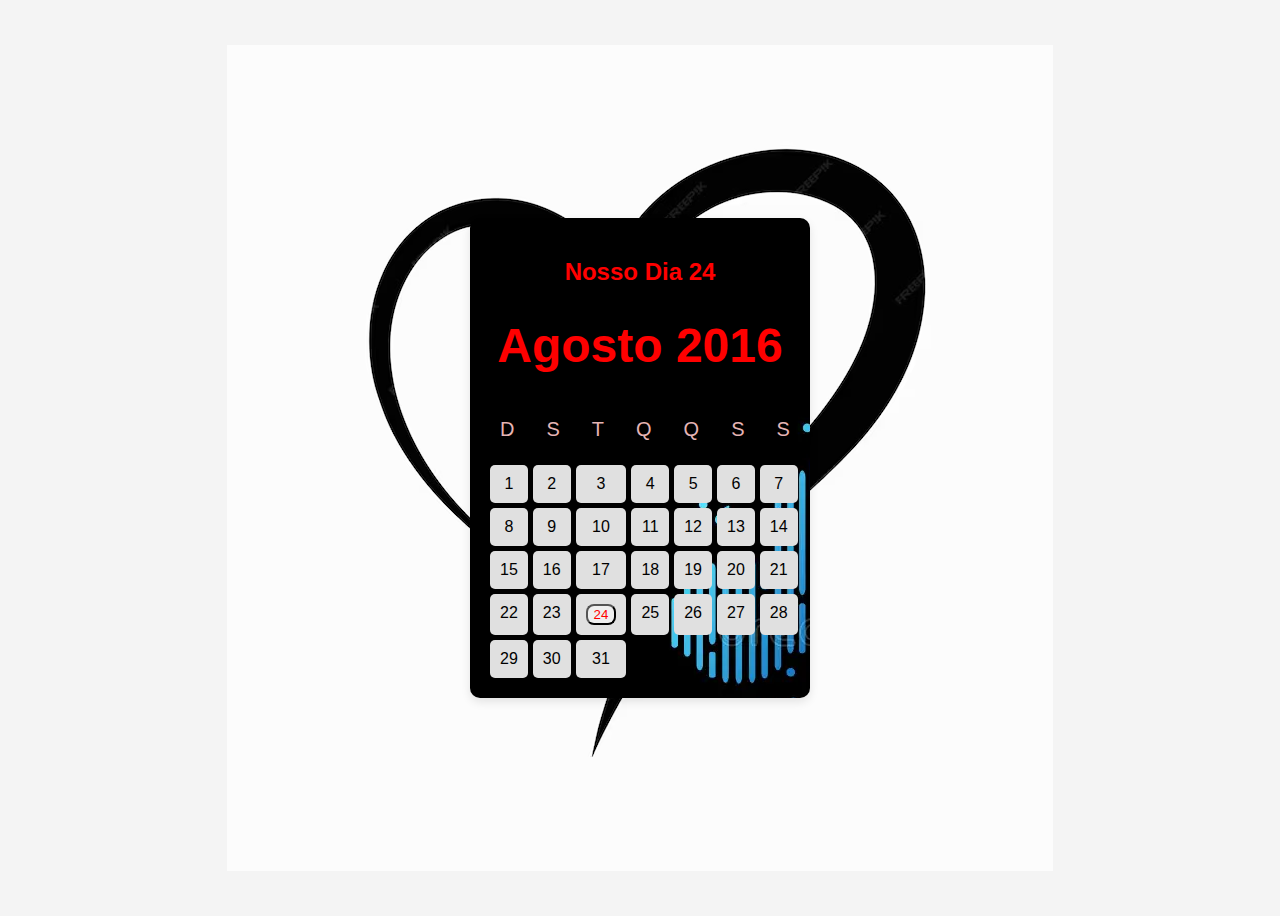
<file: index.html>
<!DOCTYPE html>
<html lang="pt-br">

<head>
    <meta charset="UTF-8">
    <meta name="viewport" content="width=device-width, initial-scale=1.0">
    <title>Calendario</title>
    <link rel="stylesheet" href="style.css">
</head>

<body class="imagem">

    <div class="calendar">
        <h2>Nosso Dia 24</h2>
        <div class="month">
            <h1>Agosto 2016</h1>
        </div>

        <div class="semana">
            <div class="semana">D</div>
            <div class="semana">S</div>
            <div class="semana">T</div>
            <div class="semana">Q</div>
            <div class="semana">Q</div>
            <div class="semana">S</div>
            <div class="semana">S</div>
        </div>

        <div class="days">
            <div class="day">1</div>
            <div class="day">2</div>
            <div class="day">3</div>
            <div class="day">4</div>
            <div class="day">5</div>
            <div class="day">6</div>
            <div class="day">7</div>
            <div class="day">8</div>
            <div class="day">9</div>
            <div class="day">10</div>
            <div class="day">11</div>
            <div class="day">12</div>
            <div class="day">13</div>
            <div class="day">14</div>
            <div class="day">15</div>
            <div class="day">16</div>
            <div class="day">17</div>
            <div class="day">18</div>
            <div class="day">19</div>
            <div class="day">20</div>
            <div class="day">21</div>
            <div class="day">22</div>
            <div class="day">23</div>

            <div class="day"><button onclick="openPAge" id="apertei">24</button></div>

            <div class="day">25</div>
            <div class="day">26</div>
            <div class="day">27</div>
            <div class="day">28</div>
            <div class="day">29</div>
            <div class="day">30</div>
            <div class="day">31</div>
        </div>
    </div>
</body>
<script src="confi.js"></script>

</html>
</file>
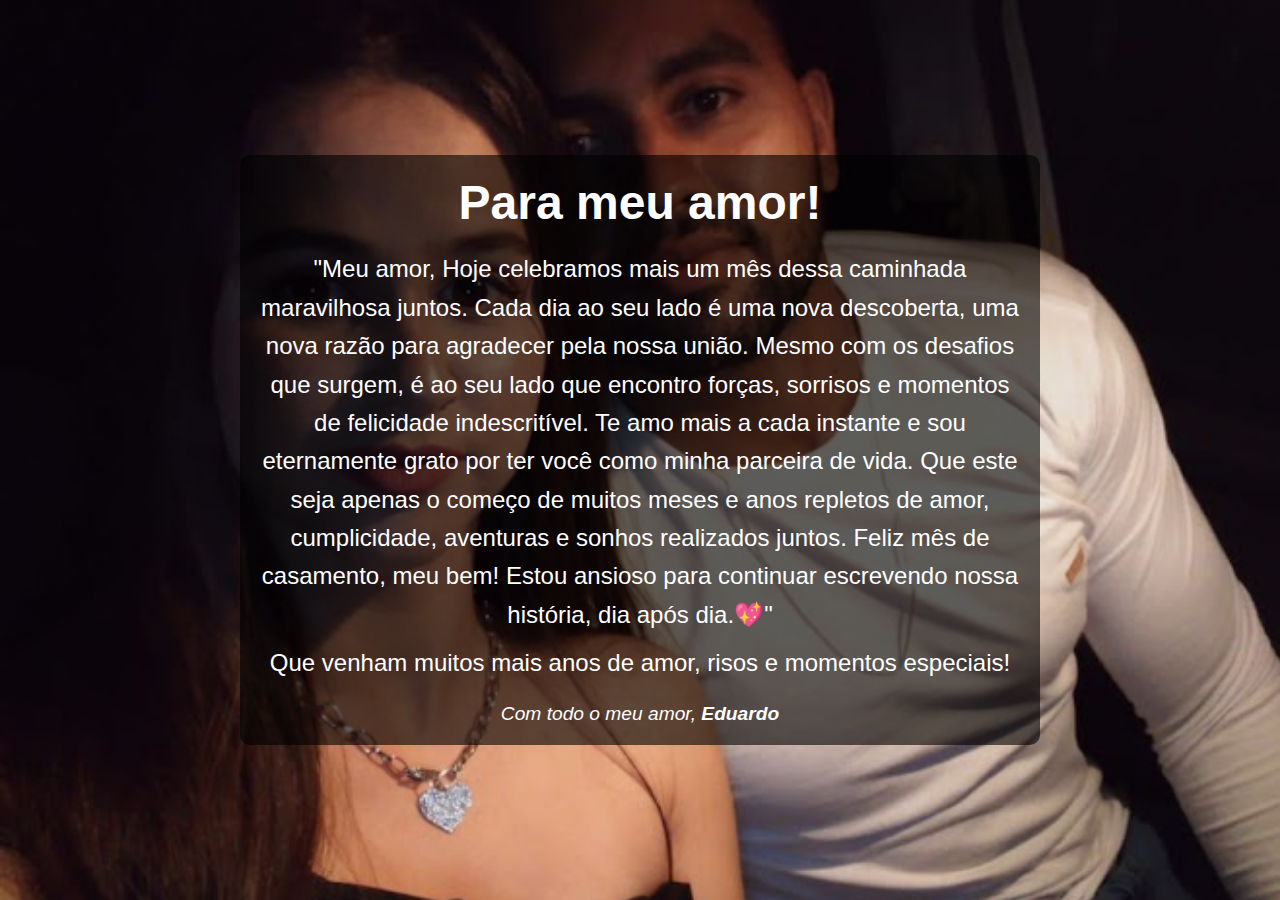
<file: indexx.html>
<!DOCTYPE html>
<html lang="pt-br">
<head>
  <meta charset="UTF-8">
  <meta name="viewport" content="width=device-width, initial-scale=1.0">
  <title>Homenagem de Aniversário de Casamento</title>
  <link rel="stylesheet" href="sstyle.css">
</head>
<body>
  <div class="container">
    <header>
      <h1>Para meu amor!</h1>
    </header>

    <section class="content">
      <p>"Meu amor,
        Hoje celebramos mais um mês dessa caminhada maravilhosa juntos. Cada dia ao seu lado é uma nova descoberta, uma nova razão para agradecer pela nossa união. Mesmo com os desafios que surgem, é ao seu lado que encontro forças, sorrisos e momentos de felicidade indescritível.
        
        Te amo mais a cada instante e sou eternamente grato por ter você como minha parceira de vida. Que este seja apenas o começo de muitos meses e anos repletos de amor, cumplicidade, aventuras e sonhos realizados juntos.
        
        Feliz mês de casamento, meu bem! Estou ansioso para continuar escrevendo nossa história, dia após dia.💖"</p>
      <p>Que venham muitos mais anos de amor, risos e momentos especiais!</p>
    </section>

    <footer>
      <p>Com todo o meu amor, <strong>Eduardo</strong></p>
    </footer>
  </div>
</body>
</html>
</file>
<file: style.css>
body {
   
    font-family: Arial, sans-serif;
    display: flex;
    justify-content: center;
    align-items: center;
    height: 100vh;
    background-color: #f4f4f4;
    background-image: url('./acentss/um-coracao-preto-e-branco-com-a-palavra-amor_1134661-16999.avif');
    background-position: center center;
    background-repeat: no-repeat;
}


.calendar {
    width: 300px;
    background: white;
    padding: 20px;
    border-radius: 10px;
    box-shadow: 0 0 10px rgba(0, 0, 0, 0.1);
    text-align: center;
    box-shadow: 0px 4px 10px rgba(0, 0, 0, 0.1);
    transition: all 0.3s ease;
    background-image: url('./acentss/som-criativo-música-e-design-de-vetor-áudio-em-fundo-preto-para-o-site-aplicativo-banner-206409603.webp');
}

.month {
    display: flexs;
    font-size: 24px;
    color: red;
}



h1:hover {
    color: #cbdc13;
    border: none;
}

.days {
    display: grid;
    grid-template-columns: repeat(7, 1fr);
    gap: 5px;
}

.day {
    padding: 10px;
    background: #e0e0e0;
    border-radius: 5px;
}

button {

    color: red;
    border-radius: 8px;
}

.semana {
    display: flex;
    margin: 12px;
    letter-spacing: 15px;
    font-size: 20px;
    margin-left: 5px;
    color:rgb(229, 180, 180);
}

button:hover {
    background-color: yellow;
    box-shadow: 0px 4px 10px rgba(0, 0, 0, 0.2);
}


h2 {
    color: red;
    
}
</file>
<file: sstyle.css>
* {
    margin: 0;
    padding: 0;
    box-sizing: border-box;
  }
  
  /* Estilo geral para o body */
  body {
    font-family: 'Arial', sans-serif;
    height: 100vh;
    background-image: url('./acentss/IMG-20230618-WA0009.jpg'); /* Coloque o caminho da sua imagem */
    background-size: cover;
    background-position: center;
    display: flex;
    justify-content: center;
    align-items: center;
    color: white;
    text-align: center;
  }
  
  /* Container principal */
  .container {
    max-width: 800px;
    width: 100%;
    padding: 20px;
    background: rgba(0, 0, 0, 0.6); /* Fundo semitransparente para contraste */
    border-radius: 10px;
  }
  
  /* Estilo do título */
  header h1 {
    font-size: 3rem;
    font-weight: bold;
    margin-bottom: 20px;
  }
  
  /* Estilo do conteúdo */
  .content p {
    font-size: 1.5rem;
    margin: 10px 0;
    line-height: 1.6;
  }
  
  /* Estilo do footer */
  footer p {
    font-size: 1.2rem;
    margin-top: 20px;
    font-style: italic;
  }
</file>
